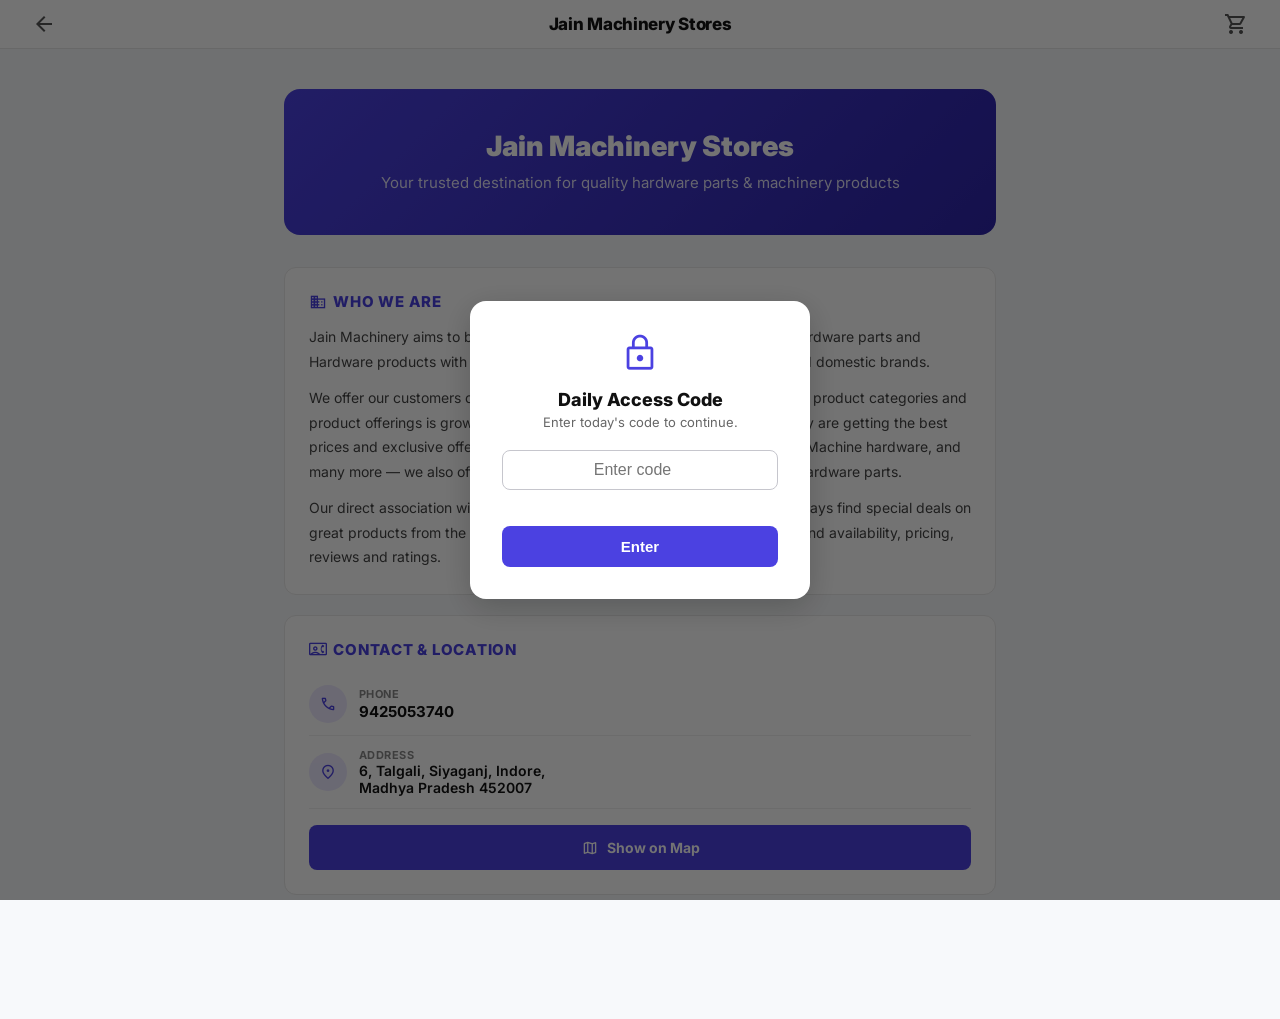
<file: jms1.10 supabase/about.html>
<!DOCTYPE html>
<html lang="en">
<head>
<meta charset="utf-8"/>
<meta content="width=device-width, initial-scale=1.0, viewport-fit=cover" name="viewport"/>
<meta name="apple-mobile-web-app-capable" content="yes"/>
<title>About – Jain Machinery Stores</title>
<link href="https://fonts.googleapis.com/css2?family=Inter:wght@400;500;600;700;800;900&display=swap" rel="stylesheet"/>
<link href="https://fonts.googleapis.com/css2?family=Material+Symbols+Outlined:wght,FILL@100..700,0..1&display=swap" rel="stylesheet"/>
<link rel="stylesheet" href="ios-fix.css"/>
<style>
  *, *::before, *::after { box-sizing: border-box; margin: 0; padding: 0; }
  body { font-family: 'Inter', sans-serif; background: #f7f9fb; color: #111; min-height: 100vh; }

  header {
    display: flex; align-items: center; justify-content: space-between;
    padding: .75rem 2rem; background: #fff; border-bottom: 1px solid #e8e8e8;
    position: sticky; top: 0; z-index: 50; position: relative;
  }
  .header-company {
    position: absolute; left: 50%; transform: translateX(-50%);
    font-size: 17px; font-weight: 800; letter-spacing: -.3px;
    color: #111; text-decoration: none; white-space: nowrap;
  }
  .header-company:hover { color: #4b41e1; }
  @media (max-width: 600px) {
    .header-company { position: static; transform: none; font-size: 14px; }
    header { gap: .5rem; }
  }

  .page-wrap { max-width: 760px; margin: 2.5rem auto; padding: 0 1.5rem 4rem; }

  .hero {
    background: linear-gradient(135deg, #4b41e1 0%, #2d24a8 100%);
    border-radius: 1rem; padding: 2.5rem 2rem; margin-bottom: 2rem;
    color: #fff; text-align: center;
  }
  .hero h1 { font-size: 28px; font-weight: 900; margin-bottom: .5rem; }
  .hero p { font-size: 15px; opacity: .85; line-height: 1.6; }

  .card {
    background: #fff; border-radius: .75rem; border: 1px solid #e8e8e8;
    padding: 1.5rem; margin-bottom: 1.25rem;
  }
  .card h2 {
    font-size: 15px; font-weight: 800; color: #4b41e1;
    text-transform: uppercase; letter-spacing: .05em; margin-bottom: .9rem;
    display: flex; align-items: center; gap: .4rem;
  }
  .card p { font-size: 14px; line-height: 1.75; color: #444; margin-bottom: .75rem; }
  .card p:last-child { margin-bottom: 0; }

  .contact-row {
    display: flex; align-items: center; gap: .75rem;
    padding: .75rem 0; border-bottom: 1px solid #f0f0f0;
  }
  .contact-row:last-child { border-bottom: none; padding-bottom: 0; }
  .contact-icon {
    width: 38px; height: 38px; border-radius: 50%;
    background: #ede9ff; display: flex; align-items: center; justify-content: center;
    flex-shrink: 0;
  }
  .contact-label { font-size: 11px; font-weight: 700; color: #888; text-transform: uppercase; letter-spacing: .04em; }
  .contact-value { font-size: 15px; font-weight: 700; color: #111; text-decoration: none; }
  .contact-value:hover { color: #4b41e1; }

  .map-btn {
    display: flex; align-items: center; justify-content: center; gap: .5rem;
    background: #4b41e1; color: #fff; text-decoration: none;
    border-radius: .5rem; padding: .85rem; font-size: 14px; font-weight: 700;
    margin-top: 1rem; transition: background .15s;
  }
  .map-btn:hover { background: #3730c8; }
</style>
</head>
<body>
<script src="dailyCode.js"></script>

<header>
  <button onclick="history.back()" style="background:none;border:none;cursor:pointer;display:flex;align-items:center;color:#555;flex-shrink:0;" onmouseover="this.style.color='#111'" onmouseout="this.style.color='#555'">
    <span class="material-symbols-outlined" style="font-size:24px;">arrow_back</span>
  </button>
  <a href="index.html" class="header-company">Jain Machinery Stores</a>
  <a href="cart.html" style="display:flex;align-items:center;color:#555;text-decoration:none;position:relative;">
    <span class="material-symbols-outlined">shopping_cart</span>
  </a>
</header>

<div class="page-wrap">

  <div class="hero">
    <h1>Jain Machinery Stores</h1>
    <p>Your trusted destination for quality hardware parts &amp; machinery products</p>
  </div>

  <div class="card">
    <h2><span class="material-symbols-outlined" style="font-size:18px;">business</span> Who We Are</h2>
    <p>Jain Machinery aims to be one of the largest Internet retailers of branded hardware parts and Hardware products with more than 5000 products from top international and domestic brands.</p>
    <p>We offer our customers over 5000 quality Hardware products, and our list of product categories and product offerings is growing every day. Jain Machinery customers know they are getting the best prices and exclusive offers on a huge range of Hardware Parts like nut bolt, Machine hardware, and many more — we also offer machine hardware parts and home electronics hardware parts.</p>
    <p>Our direct association with all the major brands means our customers will always find special deals on great products from the biggest names in the industry. We make it easy to find availability, pricing, reviews and ratings.</p>
  </div>

  <div class="card">
    <h2><span class="material-symbols-outlined" style="font-size:18px;">contact_phone</span> Contact &amp; Location</h2>
    <div class="contact-row">
      <div class="contact-icon"><span class="material-symbols-outlined" style="font-size:18px;color:#4b41e1;">call</span></div>
      <div>
        <div class="contact-label">Phone</div>
        <a href="tel:9425053740" class="contact-value">9425053740</a>
      </div>
    </div>
    <div class="contact-row">
      <div class="contact-icon"><span class="material-symbols-outlined" style="font-size:18px;color:#4b41e1;">location_on</span></div>
      <div>
        <div class="contact-label">Address</div>
        <div class="contact-value" style="font-size:14px;font-weight:600;">6, Talgali, Siyaganj, Indore,<br>Madhya Pradesh 452007</div>
      </div>
    </div>
    <a href="https://maps.google.com/?q=Jain+Machinery+Stores+Indore" target="_blank" class="map-btn">
      <span class="material-symbols-outlined" style="font-size:18px;">map</span>
      Show on Map
    </a>
  </div>

</div>

</body>
</html>
</file>
<file: jms1.10 supabase/ios-fix.css>
/* ── iOS / Safari Universal Fixes ── */

/* Prevent iOS font size inflation */
html { -webkit-text-size-adjust: 100%; text-size-adjust: 100%; }

/* Safe area insets for iPhone notch / home bar */
body {
  padding-bottom: env(safe-area-inset-bottom);
  padding-left: env(safe-area-inset-left);
  padding-right: env(safe-area-inset-right);
}

/* Fix iOS input zoom (font-size must be >= 16px) */
input:not([type=radio]):not([type=checkbox]), textarea, select {
  font-size: 16px !important;
  -webkit-appearance: none;
  border-radius: 0;
}

/* Fix iOS button tap highlight */
button, a {
  -webkit-tap-highlight-color: transparent;
  touch-action: manipulation;
}

/* Fix sticky header on iOS Safari */
header {
  position: -webkit-sticky;
  position: sticky;
  top: 0;
}

/* Fix bottom nav safe area on iPhone */
nav.bottom-nav, nav[class*="fixed bottom"] {
  padding-bottom: calc(0.5rem + env(safe-area-inset-bottom));
}

/* Fix 100vh on iOS Safari (address bar shrinks viewport) */
.min-h-screen, [style*="min-height: 100vh"] {
  min-height: -webkit-fill-available;
}

/* Fix overflow scroll on iOS */
.overflow-y-auto, .overflow-x-auto, [style*="overflow"] {
  -webkit-overflow-scrolling: touch;
}

/* Fix pin-overlay always visible on touch (no hover on iOS) */
@media (hover: none) and (pointer: coarse) {
  .pin-overlay {
    opacity: 1 !important;
    background: linear-gradient(to top, rgba(0,0,0,0.6) 0%, transparent 60%) !important;
  }
  .pin-save-btn {
    opacity: 1 !important;
    font-size: 11px !important;
    padding: .25rem .6rem !important;
  }
  .pin-card:hover .pin-save-btn { transform: none; }
}

/* Fix modal bottom sheet on iOS */
@media (max-width: 600px) {
  #wa-modal-box, .modal-box {
    margin-bottom: env(safe-area-inset-bottom);
  }
}

/* Fix select arrow on iOS */
select {
  background-image: url("data:image/svg+xml,%3Csvg xmlns='http://www.w3.org/2000/svg' width='12' height='8' viewBox='0 0 12 8'%3E%3Cpath fill='%23666' d='M6 8L0 0h12z'/%3E%3C/svg%3E");
  background-repeat: no-repeat;
  background-position: right 12px center;
  padding-right: 32px !important;
}

/* Fix cart item layout on small iOS screens */
@media (max-width: 390px) {
  .cart-item { flex-wrap: wrap; }
  .item-actions { width: 100%; flex-direction: row; justify-content: space-between; align-items: center; margin-top: .5rem; }
  .item-img { width: 64px; height: 64px; }
}

/* Fix page-wrap padding on iPhone SE */
@media (max-width: 375px) {
  .page-wrap { padding: 0 1rem 4rem; }
}

/* Fix bottom nav overlap with content */
main { padding-bottom: calc(5rem + env(safe-area-inset-bottom)); }
@media (min-width: 768px) { main { padding-bottom: 2rem; } }
</file>
